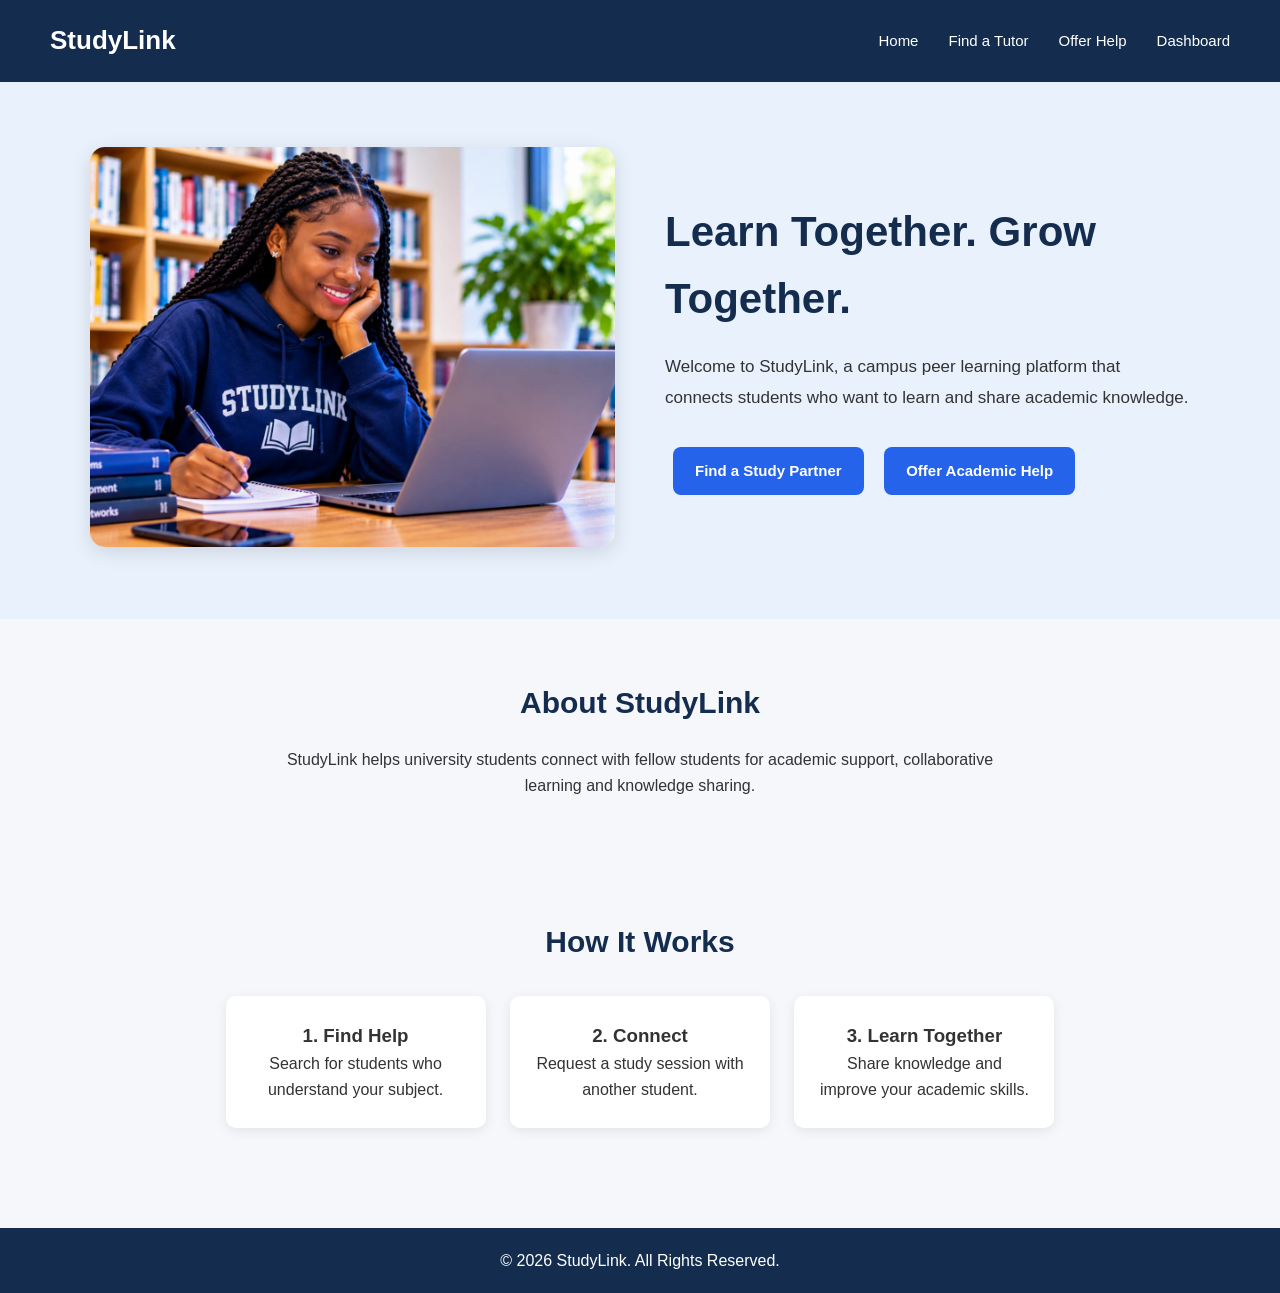
<file: index.html>
<!DOCTYPE html>
<html lang="en">
<head>
    <meta charset="UTF-8">
    <meta name="viewport" content="width=device-width, initial-scale=1.0">

    <title>StudyLink | Campus Peer Learning</title>

    <!-- Connecting our external CSS file -->
    <link rel="stylesheet" href="css/style.css">
</head>

<body>

    <!-- Website Navigation -->
    <header>
        <nav>
            <h2>StudyLink</h2>

            <ul>
                <li><a href="index.html">Home</a></li>
                <li><a href="find-tutors.html">Find a Tutor</a></li>
                <li><a href="offer-help.html">Offer Help</a></li>
                <li><a href="dashboard.html">Dashboard</a></li>
            </ul>
        </nav>
    </header>

    <!-- Main Homepage Content -->
    <main>

        <section class="hero">
    <div class="hero-container">

        <div class="hero-image">
            <img src="images/studylink.image.jpeg"
                 alt="University student studying using a laptop">
        </div>

        <div class="hero-content">
            <h1 id="greeting">Learn Together. Grow Together.</h1>

            <p>
                Welcome to StudyLink, a campus peer learning platform
                that connects students who want to learn and share
                academic knowledge.
            </p>

            <a href="find-tutors.html" class="btn">Find a Study Partner</a>

            <a href="offer-help.html" class="btn">Offer Academic Help</a>
        </div>

    </div>
</section>

        <!-- About Section -->
        <section class="about">
            <h2>About StudyLink</h2>

            <p>
                StudyLink helps university students connect
                with fellow students for academic support,
                collaborative learning and knowledge sharing.
            </p>
        </section>

        <!-- How It Works Section -->
        <section class="how-it-works">
            <h2>How It Works</h2>

            <div>
                <h3>1. Find Help</h3>
                <p>Search for students who understand your subject.</p>
            </div>

            <div>
                <h3>2. Connect</h3>
                <p>Request a study session with another student.</p>
            </div>

            <div>
                <h3>3. Learn Together</h3>
                <p>Share knowledge and improve your academic skills.</p>
            </div>
        </section>

    </main>

    <!-- Website Footer -->
    <footer>
        <p>&copy; 2026 StudyLink. All Rights Reserved.</p>
    </footer>

    <!-- Connecting external JavaScript -->
    <script src="js/script.js"></script>

</body>
</html>
</file>
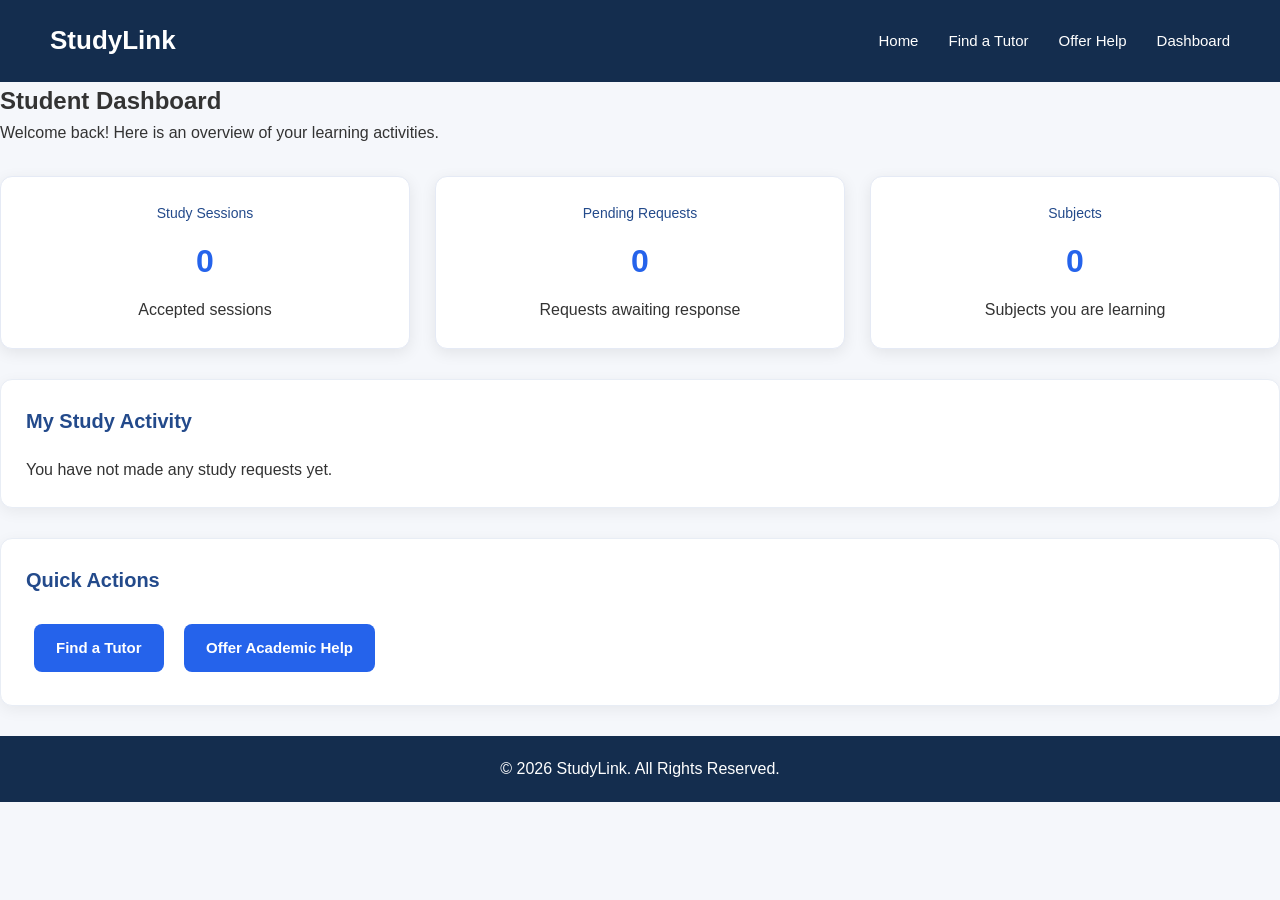
<file: dashboard.html>
<!DOCTYPE html>
<html lang="en">
<head>
    <meta charset="UTF-8">
    <meta name="viewport" content="width=device-width, initial-scale=1.0">
    <title>Dashboard | StudyLink</title>
    <link rel="stylesheet" href="css/style.css">
</head>
<body>

    <header>
        <nav>
            <h2>StudyLink</h2>
            <ul>
                <li><a href="index.html">Home</a></li>
                <li><a href="find-tutors.html">Find a Tutor</a></li>
                <li><a href="offer-help.html">Offer Help</a></li>
                <li><a href="dashboard.html">Dashboard</a></li>
            </ul>
        </nav>
    </header>

    <main class="page-container">

        <section class="page-heading">
            <h1>Student Dashboard</h1>
            <p>Welcome back! Here is an overview of your learning activities.</p>
        </section>

        <section class="dashboard-summary">

            <div class="summary-card">
                <h3>Study Sessions</h3>
                <p class="summary-number" id="sessionCount">0</p>
                <p>Accepted sessions</p>
            </div>

            <div class="summary-card">
                <h3>Pending Requests</h3>
                <p class="summary-number" id="pendingCount">0</p>
                <p>Requests awaiting response</p>
            </div>

            <div class="summary-card">
                <h3>Subjects</h3>
                <p class="summary-number" id="subjectCount">0</p>
                <p>Subjects you are learning</p>
            </div>

        </section>

        <section class="dashboard-section">

            <h2>My Study Activity</h2>

            <div id="activityList"></div>

            <p id="noActivitiesMessage">
                You have not made any study requests yet.
            </p>

        </section>

        <section class="dashboard-section">

            <h2>Quick Actions</h2>

            <a href="find-tutors.html" class="btn">Find a Tutor</a>

            <a href="offer-help.html" class="btn">Offer Academic Help</a>

        </section>

    </main>

    <footer>
        <p>&copy; 2026 StudyLink. All Rights Reserved.</p>
    </footer>

    <script src="js/script.js"></script>

</body>
</html>
</file>
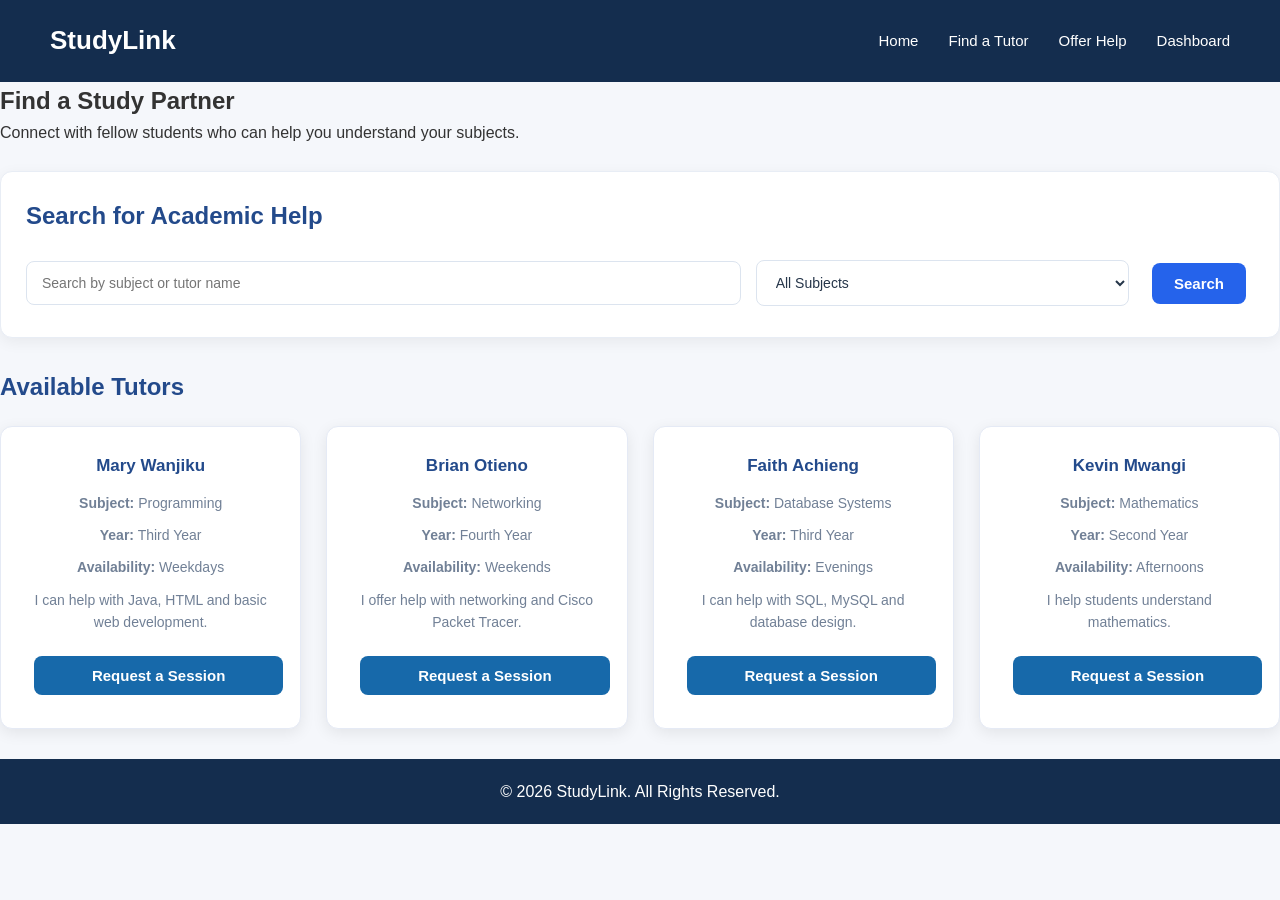
<file: find-tutors.html>
<!DOCTYPE html>
<html lang="en">
<head>
    <meta charset="UTF-8">
    <meta name="viewport" content="width=device-width, initial-scale=1.0">
    <title>Find a Tutor | StudyLink</title>
    <link rel="stylesheet" href="css/style.css">
</head>
<body>

    <header>
        <nav>
            <h2>StudyLink</h2>
            <ul>
                <li><a href="index.html">Home</a></li>
                <li><a href="find-tutors.html">Find a Tutor</a></li>
                <li><a href="offer-help.html">Offer Help</a></li>
                <li><a href="dashboard.html">Dashboard</a></li>
            </ul>
        </nav>
    </header>

    <main class="page-container">

        <section class="page-heading">
            <h1>Find a Study Partner</h1>
            <p>Connect with fellow students who can help you understand your subjects.</p>
        </section>

        <section class="search-section">

            <h2>Search for Academic Help</h2>

            <div class="search-controls">

                <input
                    type="text"
                    id="searchInput"
                    placeholder="Search by subject or tutor name"
                >

                <select id="subjectFilter">
                    <option value="">All Subjects</option>
                    <option value="Programming">Programming</option>
                    <option value="Mathematics">Mathematics</option>
                    <option value="Networking">Networking</option>
                    <option value="Database Systems">Database Systems</option>
                    <option value="Web Development">Web Development</option>
                </select>

                <button class="btn" type="button" id="searchButton">
                    Search
                </button>

            </div>

        </section>

        <section class="tutor-section">

            <h2>Available Tutors</h2>

            <div class="tutor-grid" id="tutorGrid">
                <!-- Tutor profiles are displayed using JavaScript -->
            </div>

            <p id="noTutorsMessage" style="display:none;">
                No tutors found. Try another name or subject.
            </p>

        </section>

    </main>

    <footer>
        <p>&copy; 2026 StudyLink. All Rights Reserved.</p>
    </footer>
    <script src="js/script.js"></script>

</body>
</html>
</file>
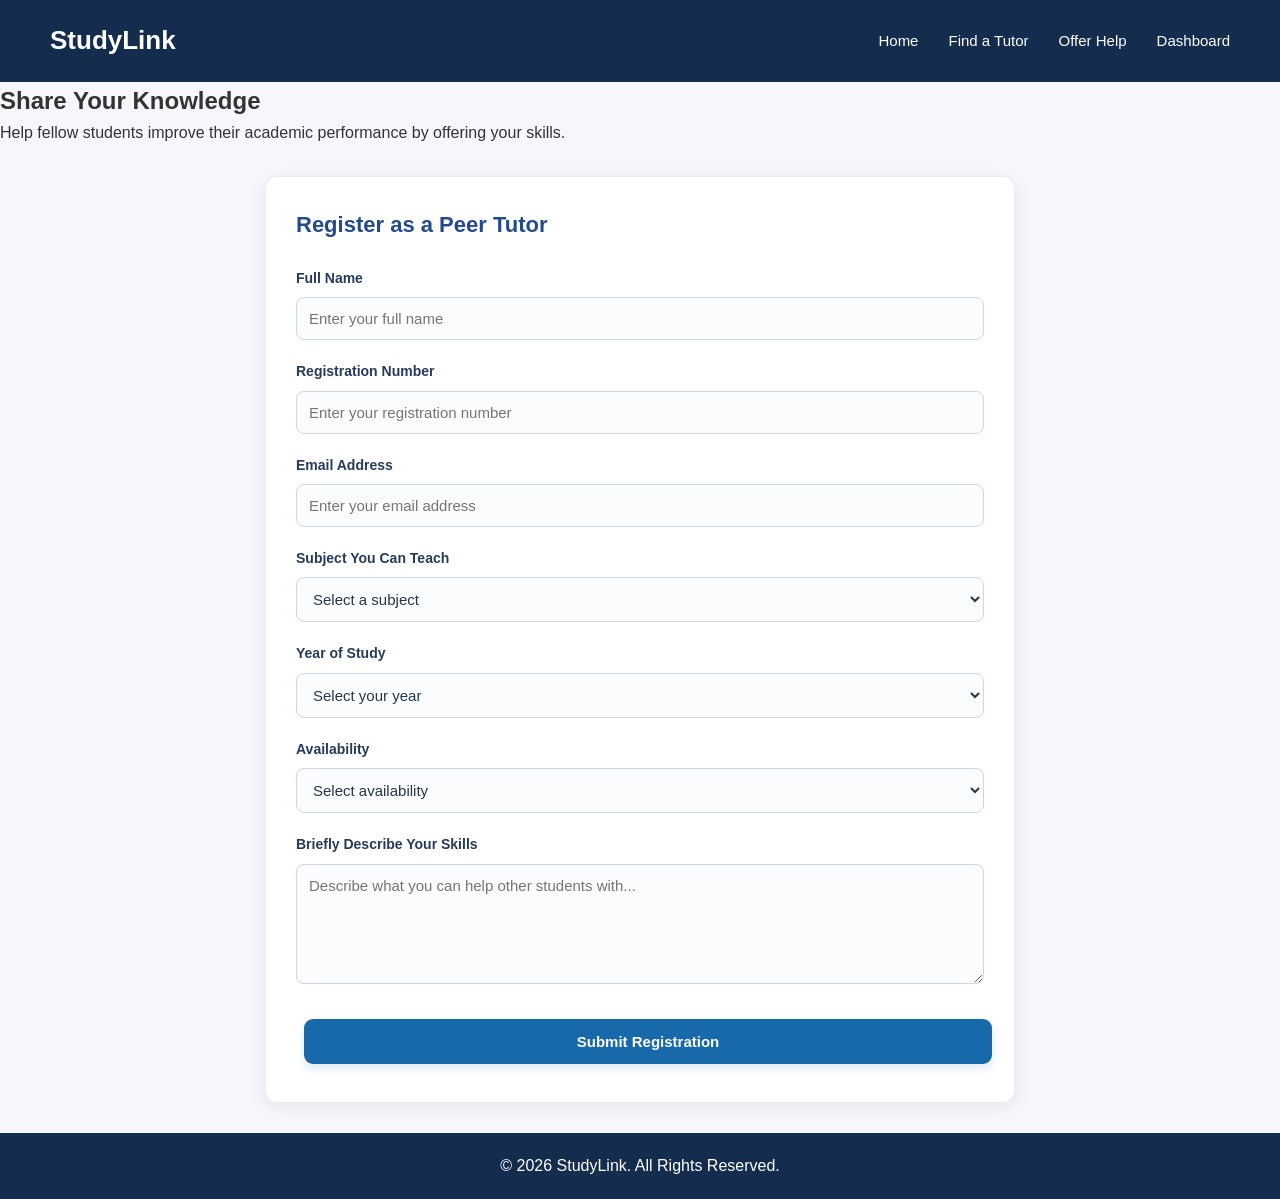
<file: offer-help.html>
<!DOCTYPE html>
<html lang="en">
<head>
    <meta charset="UTF-8">
    <meta name="viewport" content="width=device-width, initial-scale=1.0">
    <title>Offer Help | StudyLink</title>
    <link rel="stylesheet" href="css/style.css">
</head>
<body>

    <header>
        <nav>
            <h2>StudyLink</h2>
            <ul>
                <li><a href="index.html">Home</a></li>
                <li><a href="find-tutors.html">Find a Tutor</a></li>
                <li><a href="offer-help.html">Offer Help</a></li>
                <li><a href="dashboard.html">Dashboard</a></li>
            </ul>
        </nav>
    </header>

    <main class="page-container">

        <section class="page-heading">
            <h1>Share Your Knowledge</h1>
            <p>Help fellow students improve their academic performance by offering your skills.</p>
        </section>

        <section class="form-section">

            <h2>Register as a Peer Tutor</h2>

            <form id="tutorForm">

                <div class="form-group">
                    <label for="studentName">Full Name</label>
                    <input type="text" id="studentName"
                           name="studentName"
                           placeholder="Enter your full name" required>
                </div>

                <div class="form-group">
                    <label for="registrationNumber">Registration Number</label>
                    <input type="text" id="registrationNumber"
                           name="registrationNumber"
                           placeholder="Enter your registration number" required>
                </div>

                <div class="form-group">
                    <label for="email">Email Address</label>
                    <input type="email" id="email"
                           name="email"
                           placeholder="Enter your email address" required>
                </div>

                <div class="form-group">
                    <label for="subject">Subject You Can Teach</label>
                    <select id="subject" name="subject" required>
                        <option value="">Select a subject</option>
                        <option value="Programming">Programming</option>
                        <option value="Mathematics">Mathematics</option>
                        <option value="Networking">Networking</option>
                        <option value="Database">Database Systems</option>
                        <option value="Web Development">Web Development</option>
                    </select>
                </div>

                <div class="form-group">
                    <label for="studyLevel">Year of Study</label>
                    <select id="studyLevel" name="studyLevel" required>
                        <option value="">Select your year</option>
                        <option value="First Year">First Year</option>
                        <option value="Second Year">Second Year</option>
                        <option value="Third Year">Third Year</option>
                        <option value="Fourth Year">Fourth Year</option>
                    </select>
                </div>

                <div class="form-group">
                    <label for="availability">Availability</label>
                    <select id="availability" name="availability" required>
                        <option value="">Select availability</option>
                        <option value="Morning">Morning</option>
                        <option value="Afternoon">Afternoon</option>
                        <option value="Evening">Evening</option>
                        <option value="Weekends">Weekends</option>
                    </select>
                </div>

                <div class="form-group">
                    <label for="description">Briefly Describe Your Skills</label>
                    <textarea id="description" name="description"
                              rows="5"
                              placeholder="Describe what you can help other students with..."
                              required></textarea>
                </div>

                <button type="submit" class="btn">Submit Registration</button>

            </form>

        </section>

    </main>

    <footer>
        <p>&copy; 2026 StudyLink. All Rights Reserved.</p>
    </footer>

    <script src="js/script.js"></script>
</body>
</html>
</file>
<file: css/style.css>
/* GENERAL PAGE STYLING */
* {
    margin: 0;
    padding: 0;
    box-sizing: border-box;
}

body {
    font-family: Arial, sans-serif;
    background-color: #f5f7fb;
    color: #333333;
    line-height: 1.6;
}

/* HEADER AND NAVIGATION */
header {
    background-color: #142d4e;
    padding: 20px 50px;
}

nav {
    display: flex;
    justify-content: space-between;
    align-items: center;
}

nav h2 {
    color: white;
    font-size: 26px;
}

nav ul {
    display: flex;
    list-style: none;
    gap: 30px;
}

nav a {
    color: white;
    text-decoration: none;
    font-size: 15px;
    transition: color 0.3s ease;
}

nav a:hover {
    color: #64b5f6;
}

/* HERO SECTION - IMAGE LEFT, TEXT RIGHT */
.hero {
    background-color: #e8f1fc;
    padding: 65px 7%;
}

.hero-container {
    display: flex;
    align-items: center;
    justify-content: space-between;
    gap: 50px;
    max-width: 1200px;
    margin: auto;
}

.hero-image {
    flex: 1;
}

.hero-image img {
    width: 100%;
    height: 400px;
    object-fit: cover;
    border-radius: 15px;
    box-shadow: 0 5px 20px rgba(0, 0, 0, 0.12);
}

.hero-content {
    flex: 1;
}

.hero-content h1 {
    font-size: 42px;
    color: #142d4e;
    margin-bottom: 20px;
}

.hero-content p {
    font-size: 17px;
    line-height: 1.8;
    margin-bottom: 25px;
}

/* BUTTONS */
.btn {
    display: inline-block;
    background-color: #1769aa;
    color: white;
    padding: 12px 25px;
    border-radius: 6px;
    text-decoration: none;
    margin: 8px;
    transition: background-color 0.3s ease;
}

.btn:hover {
    background-color: #0d4778;
}

/* ABOUT SECTION */
.about {
    text-align: center;
    padding: 60px 20px;
}

.about h2,
.how-it-works h2 {
    color: #142d4e;
    font-size: 30px;
    margin-bottom: 20px;
}

.about p {
    max-width: 750px;
    margin: auto;
}

/* HOW IT WORKS SECTION */
.how-it-works {
    text-align: center;
    padding: 60px 30px;
}

.how-it-works div {
    display: inline-block;
    background-color: white;
    padding: 25px;
    margin: 10px;
    width: 260px;
    border-radius: 10px;
    box-shadow: 0 3px 12px rgba(0, 0, 0, 0.08);
}

/* FOOTER */
footer {
    background-color: #142d4e;
    color: white;
    text-align: center;
    padding: 20px;
    margin-top: 30px;
}

/* RESPONSIVE DESIGN FOR SMALL SCREENS */
@media (max-width: 768px) {

    header {
        padding: 20px;
    }

    nav {
        flex-direction: column;
        gap: 20px;
    }

    nav ul {
        flex-wrap: wrap;
        justify-content: center;
        gap: 15px;
    }

    .hero {
        padding: 60px 15px;
    }

    .hero-container {
        flex-direction: column;
        gap: 30px;
    }

    .hero-image,
    .hero-content {
        width: 100%;
    }

    .hero-image img {
        height: 300px;
    }

    .hero-content h1 {
        font-size: 30px;
    }

    .how-it-works div {
        width: 100%;
        max-width: 350px;
    }
}
/* ==========================================
   STUDYLINK - DASHBOARD STYLING
   ========================================== */

.dashboard-summary {
    display: grid;
    grid-template-columns: repeat(3, minmax(0, 1fr));
    gap: 22px;
    margin: 30px 0;
}

.summary-card {
    background: #ffffff;
    padding: 25px;
    border-radius: 14px;
    border: 1px solid #e8edf5;
    box-shadow: 0 5px 18px rgba(25, 55, 90, 0.06);
    transition: transform 0.3s, box-shadow 0.3s;
}

.summary-card:hover {
    transform: translateY(-4px);
    box-shadow: 0 9px 24px rgba(25, 55, 90, 0.10);
}

.summary-card h3 {
    color: #718096;
    font-size: 14px;
    font-weight: 500;
    margin-bottom: 12px;
}

.summary-number {
    color: #1769aa;
    font-size: 32px;
    font-weight: 700;
}

.dashboard-section {
    background: #ffffff;
    padding: 26px;
    border-radius: 14px;
    margin-bottom: 24px;
    border: 1px solid #e8edf5;
    box-shadow: 0 5px 18px rgba(25, 55, 90, 0.05);
}

.dashboard-section h2 {
    color: #142d4e;
    font-size: 20px;
    margin-bottom: 20px;
}

.activity-card {
    display: flex;
    justify-content: space-between;
    align-items: center;
    gap: 15px;
    padding: 17px 5px;
    border-bottom: 1px solid #edf0f5;
}

.activity-card:last-child {
    border-bottom: none;
}

.activity-card h3 {
    color: #26364a;
    font-size: 15px;
    margin-bottom: 4px;
}

.activity-card p {
    color: #7b8796;
    font-size: 13px;
}

.status {
    padding: 6px 13px;
    border-radius: 20px;
    font-size: 12px;
    font-weight: 600;
    white-space: nowrap;
}

.status.accepted {
    background: #e0f6e9;
    color: #16834b;
}

.status.pending {
    background: #fff2d6;
    color: #a56b00;
}

.status.declined {
    background: #ffe5e5;
    color: #c03939;
}


/* ==========================================
   STUDYLINK - FIND TUTORS STYLING
   ========================================== */

.search-section {
    background: #ffffff;
    padding: 25px;
    border-radius: 14px;
    margin: 25px 0 30px;
    border: 1px solid #e8edf5;
    box-shadow: 0 5px 18px rgba(25, 55, 90, 0.05);
}

.search-controls {
    display: flex;
    gap: 15px;
    align-items: center;
}

#searchInput,
#subjectFilter {
    padding: 13px 15px;
    border: 1px solid #dce4ef;
    border-radius: 8px;
    font-size: 14px;
    outline: none;
    background: #ffffff;
    color: #26364a;
    transition: border-color 0.3s, box-shadow 0.3s;
}

#searchInput {
    flex: 2;
    min-width: 0;
}

#subjectFilter {
    flex: 1;
    min-width: 150px;
}

#searchInput:focus,
#subjectFilter:focus {
    border-color: #2684cf;
    box-shadow: 0 0 0 3px rgba(38, 132, 207, 0.12);
}

.tutor-section {
    margin-top: 30px;
}

.tutor-grid {
    display: grid;
    grid-template-columns: repeat(3, minmax(0, 1fr));
    gap: 24px;
}

.tutor-card {
    background: #ffffff;
    padding: 25px 20px;
    border-radius: 14px;
    text-align: center;
    border: 1px solid #e8edf5;
    box-shadow: 0 5px 18px rgba(25, 55, 90, 0.06);
    transition: transform 0.3s, box-shadow 0.3s;
}

.tutor-card:hover {
    transform: translateY(-5px);
    box-shadow: 0 10px 25px rgba(25, 55, 90, 0.11);
}

.tutor-card img {
    width: 90px;
    height: 90px;
    border-radius: 50%;
    object-fit: cover;
    margin-bottom: 15px;
    border: 3px solid #e5f1fc;
}

.tutor-card h3 {
    color: #142d4e;
    font-size: 17px;
    margin-bottom: 7px;
}

.tutor-card p {
    color: #718096;
    font-size: 14px;
    margin-bottom: 9px;
}

.tutor-card .subject {
    color: #1769aa;
    font-weight: 600;
}

.tutor-card button {
    background: #1769aa;
    color: white;
    padding: 11px 20px;
    border-radius: 8px;
    margin-top: 12px;
    font-weight: 600;
    transition: 0.3s;
}

.tutor-card button:hover {
    background: #104d80;
    transform: translateY(-2px);
    box-shadow: 0 4px 12px rgba(23, 105, 170, 0.2);
}


/* ==========================================
   STUDYLINK - OFFER HELP STYLING
   ========================================== */

.form-section {
    max-width: 760px;
    margin: 30px auto;
    padding: 32px;
    background: #ffffff;
    border-radius: 15px;
    border: 1px solid #e8edf5;
    box-shadow: 0 6px 22px rgba(25, 55, 90, 0.07);
}

.form-section h2 {
    color: #142d4e;
    font-size: 22px;
    margin-bottom: 22px;
}

#tutorForm {
    width: 100%;
}

.form-group {
    margin-bottom: 19px;
}

.form-group label {
    display: block;
    color: #34465c;
    font-size: 14px;
    font-weight: 600;
    margin-bottom: 8px;
}

.form-group input,
.form-group select,
.form-group textarea {
    width: 100%;
    padding: 13px 14px;
    border: 1px solid #dce4ef;
    border-radius: 8px;
    background: #fbfcfe;
    color: #26364a;
    font-size: 14px;
    outline: none;
    transition: 0.3s;
}

.form-group input:focus,
.form-group select:focus,
.form-group textarea:focus {
    border-color: #2684cf;
    background: #ffffff;
    box-shadow: 0 0 0 3px rgba(38, 132, 207, 0.12);
}

.form-group textarea {
    min-height: 120px;
    resize: vertical;
}

#tutorForm button {
    width: 100%;
    padding: 14px;
    border: none;
    border-radius: 9px;
    background: #1769aa;
    color: #ffffff;
    font-size: 15px;
    font-weight: 600;
    transition: 0.3s;
    box-shadow: 0 4px 10px rgba(23, 105, 170, 0.15);
}

#tutorForm button:hover {
    background: #104d80;
    transform: translateY(-2px);
    box-shadow: 0 7px 15px rgba(23, 105, 170, 0.2);
}


/* ==========================================
   RESPONSIVE DESIGN
   ========================================== */

@media (max-width: 900px) {

    .tutor-grid {
        grid-template-columns: repeat(2, minmax(0, 1fr));
    }

    .dashboard-summary {
        grid-template-columns: repeat(2, minmax(0, 1fr));
    }
}

@media (max-width: 600px) {

    .tutor-grid {
        grid-template-columns: 1fr;
    }

    .dashboard-summary {
        grid-template-columns: 1fr;
    }

    .search-controls {
        flex-direction: column;
        align-items: stretch;
    }

    #searchInput,
    #subjectFilter {
        width: 100%;
    }

    .form-section {
        padding: 22px 18px;
        margin: 20px auto;
    }

    .dashboard-section {
        padding: 19px;
    }

    .activity-card {
        align-items: flex-start;
    }
}
/* =================================
   DASHBOARD STYLING
================================= */

.dashboard-summary {
    display: grid;
    grid-template-columns: repeat(3, 1fr);
    gap: 25px;
    margin: 30px 0;
}

.summary-card {
    background: #ffffff;
    padding: 25px;
    border-radius: 12px;
    text-align: center;
    box-shadow: 0 4px 15px rgba(0, 0, 0, 0.08);
    border: 1px solid #e5eaf5;
}

.summary-card h3 {
    color: #234a8b;
    margin-bottom: 12px;
}

.summary-number {
    font-size: 32px;
    font-weight: bold;
    color: #2563eb;
    margin: 10px 0;
}

.dashboard-section {
    background: #ffffff;
    padding: 25px;
    margin: 30px 0;
    border-radius: 12px;
    box-shadow: 0 4px 15px rgba(0, 0, 0, 0.06);
}

.dashboard-section h2 {
    color: #234a8b;
    margin-bottom: 20px;
}

.activity-card {
    background: #f7f9ff;
    padding: 20px;
    margin-bottom: 15px;
    border-radius: 10px;
    border-left: 4px solid #2563eb;
}

.activity-card h3 {
    color: #234a8b;
    margin-bottom: 10px;
}

.status {
    padding: 5px 12px;
    border-radius: 20px;
    font-size: 13px;
    font-weight: bold;
}

.status.accepted {
    background: #dcfce7;
    color: #166534;
}

.status.pending {
    background: #fef3c7;
    color: #92400e;
}

.status.declined {
    background: #fee2e2;
    color: #991b1b;
}

.dashboard-actions {
    display: flex;
    gap: 10px;
    flex-wrap: wrap;
    margin-top: 15px;
}


/* =================================
   FIND TUTORS STYLING
================================= */

.search-section {
    background: #ffffff;
    padding: 25px;
    margin: 25px 0;
    border-radius: 12px;
    box-shadow: 0 4px 15px rgba(0, 0, 0, 0.06);
}

.search-section h2,
.tutor-section h2 {
    color: #234a8b;
    margin-bottom: 20px;
}

.search-controls {
    display: flex;
    gap: 15px;
    flex-wrap: wrap;
}

.search-controls input,
.search-controls select {
    flex: 1;
    min-width: 180px;
    padding: 12px;
    border: 1px solid #ccd5e5;
    border-radius: 8px;
    font-size: 15px;
}

.tutor-section {
    margin: 30px 0;
}

.tutor-grid {
    display: grid;
    grid-template-columns: repeat(auto-fit, minmax(230px, 1fr));
    gap: 25px;
}

.tutor-card {
    background: #ffffff;
    padding: 25px;
    border-radius: 12px;
    box-shadow: 0 4px 15px rgba(0, 0, 0, 0.08);
    border: 1px solid #e5eaf5;
    transition: transform 0.3s ease, box-shadow 0.3s ease;
}

.tutor-card:hover {
    transform: translateY(-5px);
    box-shadow: 0 8px 20px rgba(0, 0, 0, 0.12);
}

.tutor-card img {
    display: block;
    margin: 0 auto 15px;
}

.tutor-card h3 {
    color: #234a8b;
    margin-bottom: 12px;
}

.tutor-card p {
    margin-bottom: 10px;
    line-height: 1.6;
}

.tutor-card .btn {
    margin-top: 12px;
    width: 100%;
}


/* =================================
   OFFER HELP FORM STYLING
================================= */

.form-section {
    background: #ffffff;
    max-width: 750px;
    margin: 30px auto;
    padding: 30px;
    border-radius: 12px;
    box-shadow: 0 4px 18px rgba(0, 0, 0, 0.07);
}

.form-section h2 {
    color: #234a8b;
    margin-bottom: 25px;
}

.form-group {
    margin-bottom: 20px;
}

.form-group label {
    display: block;
    margin-bottom: 8px;
    font-weight: 600;
    color: #263b5c;
}

.form-group input,
.form-group select,
.form-group textarea {
    width: 100%;
    padding: 12px;
    border: 1px solid #ccd5e5;
    border-radius: 8px;
    font-size: 15px;
    font-family: inherit;
    box-sizing: border-box;
}

.form-group input:focus,
.form-group select:focus,
.form-group textarea:focus {
    outline: none;
    border-color: #2563eb;
    box-shadow: 0 0 0 3px rgba(37, 99, 235, 0.12);
}

.form-group textarea {
    resize: vertical;
}

#photoPreview {
    display: block;
    margin-top: 12px;
}

#registrationMessage {
    color: #166534;
    font-weight: 600;
    margin-top: 15px;
}


/* =================================
   BUTTON IMPROVEMENTS
================================= */

.btn {
    display: inline-block;
    background: #2563eb;
    color: #ffffff;
    padding: 12px 22px;
    border: none;
    border-radius: 8px;
    text-decoration: none;
    font-size: 15px;
    font-weight: 600;
    cursor: pointer;
    transition: background 0.3s ease, transform 0.2s ease;
}

.btn:hover {
    background: #1d4ed8;
    transform: translateY(-2px);
}


/* =================================
   RESPONSIVE DESIGN
================================= */

@media (max-width: 768px) {

    .dashboard-summary {
        grid-template-columns: 1fr;
    }

    .search-controls {
        flex-direction: column;
    }

    .search-controls input,
    .search-controls select {
        width: 100%;
        box-sizing: border-box;
    }

    .tutor-grid {
        grid-template-columns: 1fr;
    }

    .form-section {
        padding: 20px;
    }

    .dashboard-section {
        padding: 18px;
    }

}
</file>
